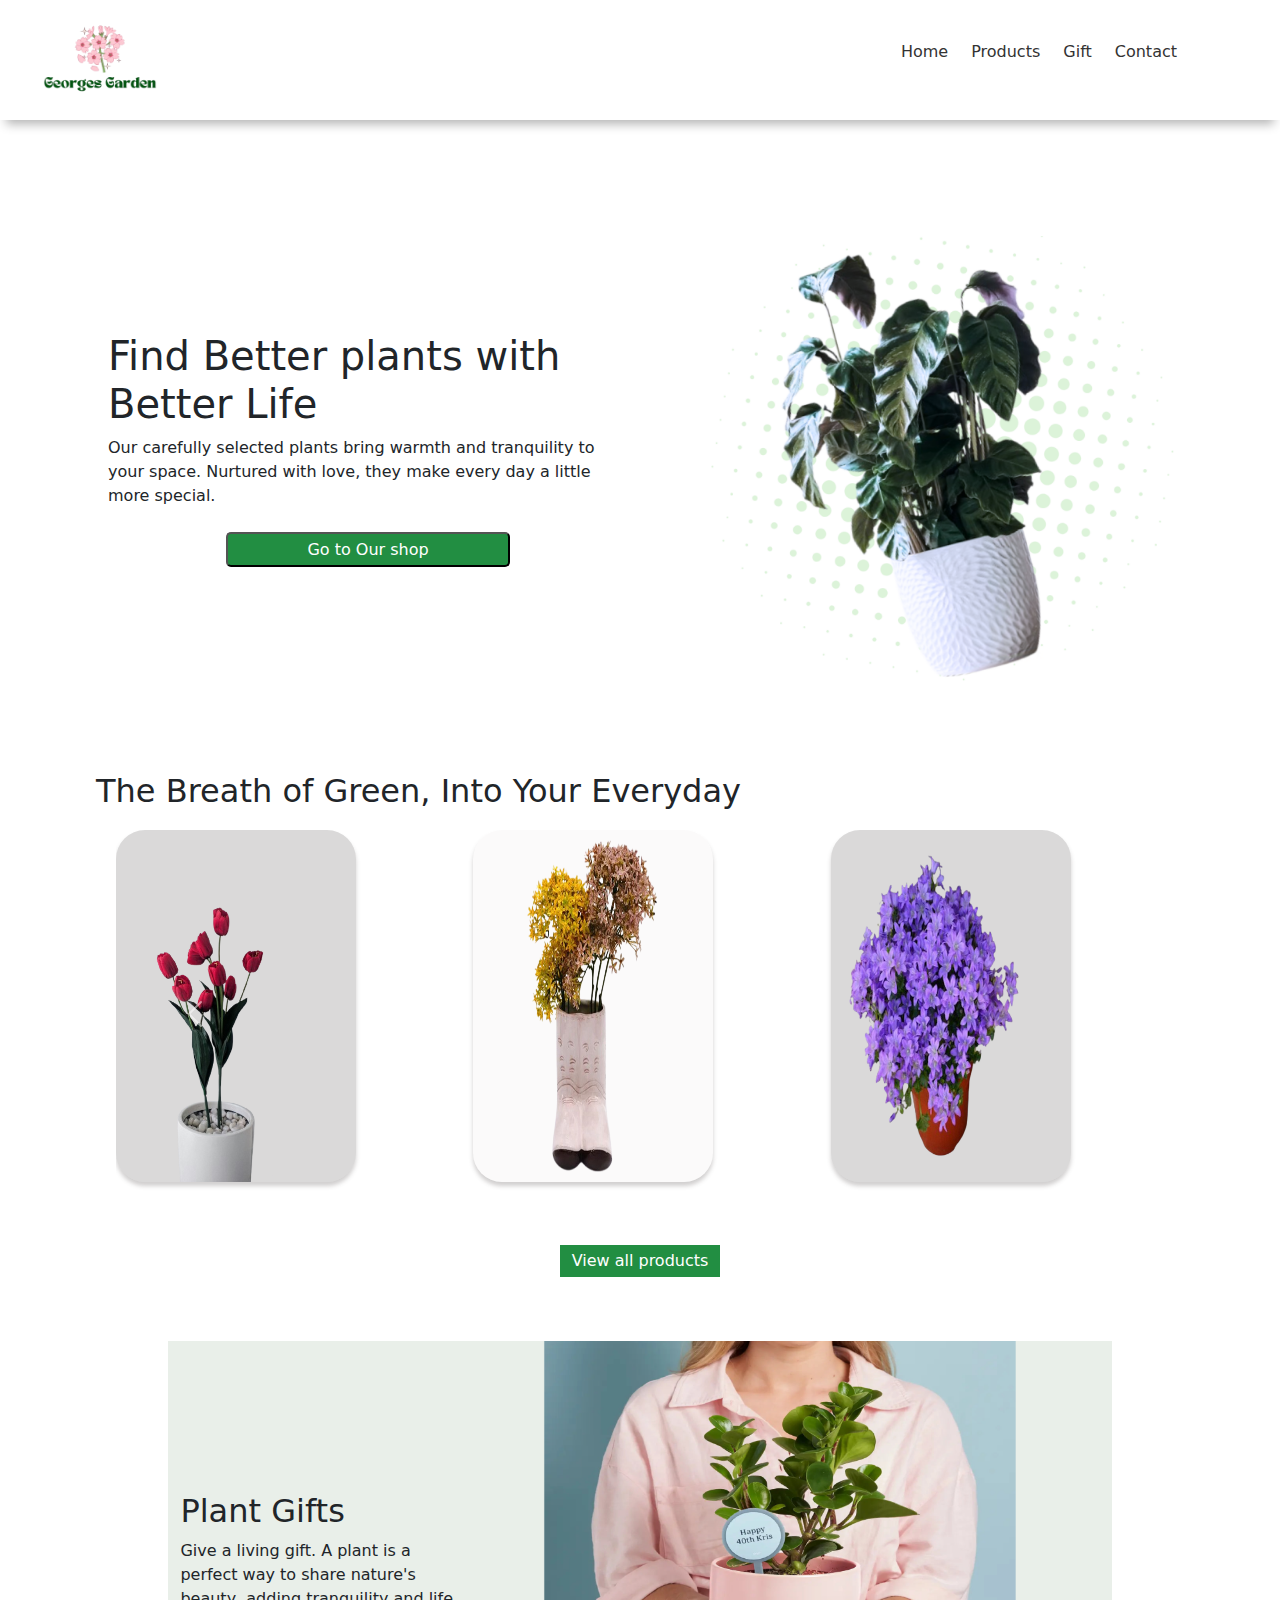
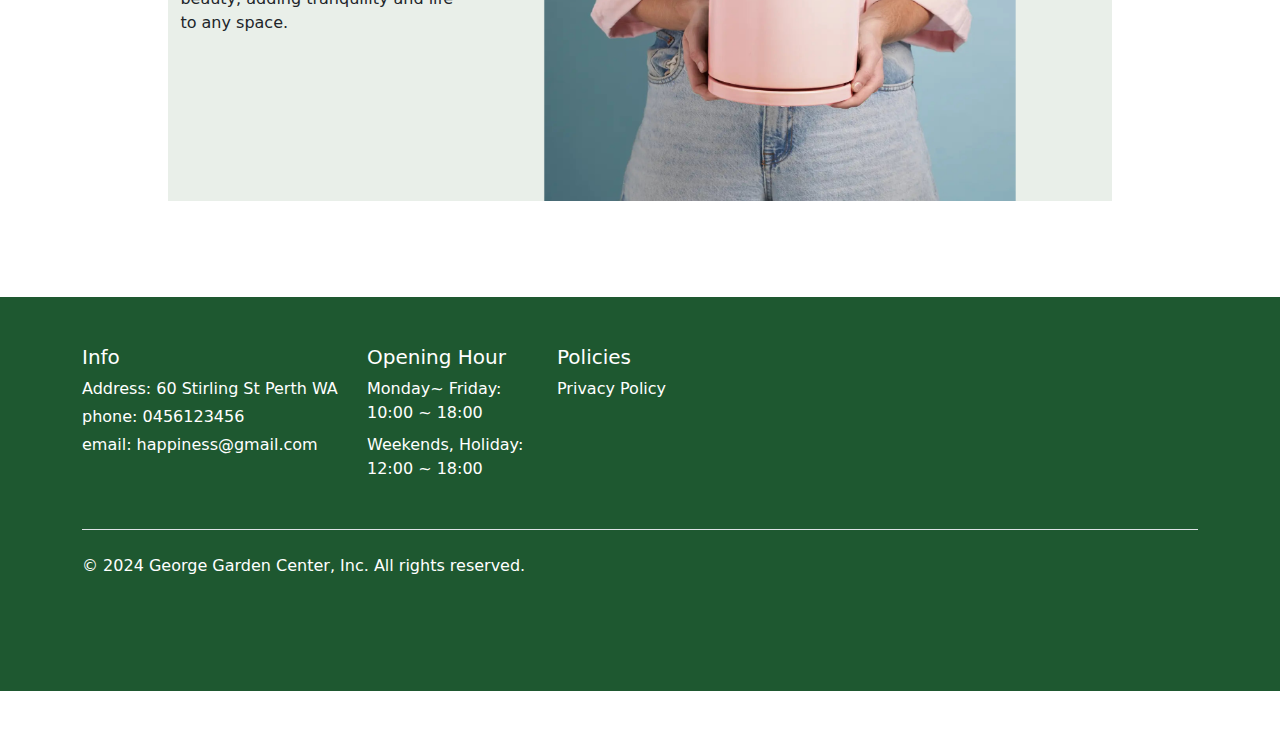
<file: index.html>
<!DOCTYPE html>
<html lang="en">
<head>
  <meta charset="UTF-8">
  <meta name="viewport" content="width=device-width, initial-scale=1.0">
  
  <title>George Garden Center</title>
  <link href="https://cdn.jsdelivr.net/npm/bootstrap@5.2.3/dist/css/bootstrap.min.css" rel="stylesheet" integrity="sha384-rbsA2VBKQhggwzxH7pPCaAqO46MgnOM80zW1RWuH61DGLwZJEdK2Kadq2F9CUG65" crossorigin="anonymous">
  

  <link href="bootstrap/css/bootstrap.css" rel="stylesheet">
<link href="css/style.css" rel="stylesheet">
</head>
<body>
  <header>
    <img src="img/logo.png" alt="George Garden center logo">
    <nav>
      <ul>
        <li><a href=index.html>Home</a></li>
        <li><a href=products.html>Products</a></li>
        <li><a href=gift.html>Gift</a></li>
        <li><a href=contact.html>Contact</a></li>
      </ul>
    </nav>
  </header>

  <main>
  <div class="wrapper">
    <div class="container">
      <div class="row align-middle">
        <div class="col-md-6 hero-text">
          <h1>Find Better plants with Better Life</h1>
          <p>Our carefully selected plants bring warmth and tranquility to your
            space. Nurtured with love, they make every day a little more special.</p>

            <section class="d-flex justify-content-center m-4" >
              <button class="hero-button">Go to Our shop</button>
            </section>
           
        </div>
        <div class="col-sm">
          <img class="hero-image" src="img/hero-image.png">
        </div>
       
      </div>
    </div>

    <h2>The Breath of Green, Into Your Everyday</h2>
    <!--carousel start-->
    <div id="carouselExample" class="carousel slide">
      <div class="carousel-inner">

        <!--card-->
        <div class="carousel-item active">
          <div class="row">
            <div class="col-md-4">
              <div class="card1">
                <img src="img/churip.png" class="card-img-top" alt="Image 1">
              </div>
            </div>
            <div class="col-md-4">
              <div class="card2">
                <img src="img/cowboy-boots.png" class=" card-img-top" alt="Image 2">
              </div>
            </div>
            <div class="col-md-4">
              <div class="card1">
                <img src="img/purple-pot-flower.png" class="card-img-top" alt="Image 3">
              </div>
            </div>
          </div>
        </div>
        <!--slide2-->
        <div class="carousel-item">
          <div class="row">
            <div class="col-md-4">
              <div class="card2">
                <img src="img/korean_roses.png" class="card-img-top" alt="Image 4">
              </div>
            </div>
            <div class="col-md-4">
              <div class="card1">
                <img src="img/cactus.png" class="card-img-top" alt="Image 5">
              </div>
            </div>
            <div class="col-md-4">
              <div class="card2">
                <img src="img/succulent-plant.png" class="card-img-top" alt="Image 6">
              </div>
            </div>
          </div>
        </div>
        
      <button class="carousel-control-prev" type="button" data-bs-target="#carouselExample" data-bs-slide="prev">
        <span class="carousel-control-prev-icon" aria-hidden="true"></span>
        <span class="visually-hidden">Previous</span>
      </button>
      <button class="carousel-control-next" type="button" data-bs-target="#carouselExample" data-bs-slide="next">
        <span class="carousel-control-next-icon" aria-hidden="true"></span>
        <span class="visually-hidden">Next</span>
      </button>
    </div>

    <!--carousel done-->
    <div class="product-button">
      <button class="view-button">View all products</button>
    </div>

    <!--gift plants-->


    <div class="container gift-container">
      <div class="row">
        <div class="col-6 col-md-4 gift-text">
          <h2>Plant Gifts</h2>
      <p>Give a living gift. A plant is a perfect way 
        to share nature's beauty, adding tranquility 
        and life to any space.</p>
        </div>
        <div class="col  gift-woman-pic">
          <img src="img/gift-woman.png" alt="the woman holding the plant gift">
        </div>
       
      </div>
    </div>
  
  </div>
  </main>

  <footer>
    <!--footer-->
<div class="container">
  <footer class="py-5">
    <div class="row">
      <div class="col-6 col-md-3 mb-3">
        <h5>Info</h5>
        <ul class="nav flex-column">
          <li class="nav-item mb-1">Address: 60 Stirling St Perth WA</li>
          <li class="nav-item mb-1">phone: 0456123456</li>
          <li class="nav-item mb-1">email: happiness@gmail.com</li>
        </ul>
      </div>

      <div class="col-6 col-md-2 mb-3">
        <h5>Opening Hour</h5>
        <ul class="nav flex-column">
          <li class="nav-item mb-2">Monday~ Friday: 10:00 ~ 18:00</li>
          <li class="nav-item mb-2">Weekends, Holiday: 12:00 ~ 18:00</li>
        </ul>
      </div>

      <div class="col-6 col-md-2 mb-3">
        <h5>Policies</h5>
        <ul class="nav flex-column">
          <li class="nav-item mb-2">Privacy Policy</li>
        </ul>
      </div>

     
    </div>

    <div class="d-flex flex-column flex-sm-row justify-content-between py-4 my-4 border-top">
      <p>&copy; 2024 George Garden Center, Inc. All rights reserved.</p>
      <ul class="list-unstyled d-flex">
        <li class="ms-3"><a class="link-body-emphasis" href="#"><svg class="bi" width="24" height="24"><use xlink:href="#twitter"/></svg></a></li>
        <li class="ms-3"><a class="link-body-emphasis" href="#"><svg class="bi" width="24" height="24"><use xlink:href="#instagram"/></svg></a></li>
        <li class="ms-3"><a class="link-body-emphasis" href="#"><svg class="bi" width="24" height="24"><use xlink:href="#facebook"/></svg></a></li>
      </ul>
    </div>
  </footer>
  <!--footer end-->
  <script src="https://cdn.jsdelivr.net/npm/bootstrap@5.2.3/dist/js/bootstrap.bundle.min.js" integrity="sha384-kenU1KFdBIe4zVF0s0G1M5b4hcpxyD9F7jL+jjXkk+Q2h455rYXK/7HAuoJl+0I4" crossorigin="anonymous"></script>
</body>
</html>
</file>
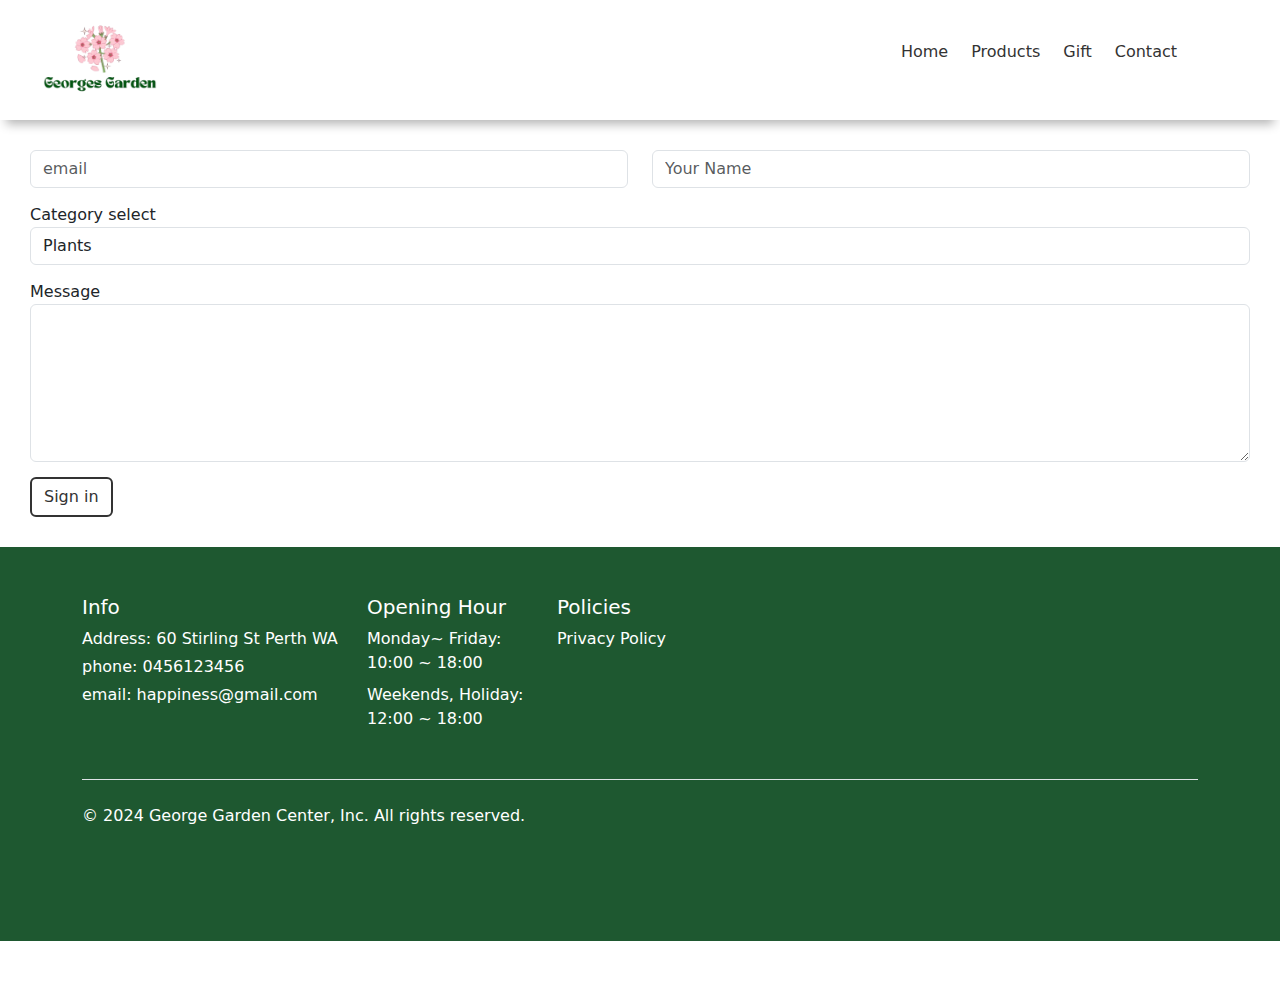
<file: contact.html>
<!DOCTYPE html>
<html lang="en">
<head>
  <meta charset="UTF-8">
  <meta name="viewport" content="width=device-width, initial-scale=1.0">
  
  <title>George Garden Center</title>
  <link href="https://cdn.jsdelivr.net/npm/bootstrap@5.2.3/dist/css/bootstrap.min.css" rel="stylesheet" integrity="sha384-rbsA2VBKQhggwzxH7pPCaAqO46MgnOM80zW1RWuH61DGLwZJEdK2Kadq2F9CUG65" crossorigin="anonymous">
  

  <link href="bootstrap/css/bootstrap.css" rel="stylesheet">
<link href="css/style.css" rel="stylesheet">
</head>
<body>
  <header>
    <img src="img/logo.png" alt="George Garden center logo">
    <nav>
      <ul>
        <li><a href=index.html>Home</a></li>
        <li><a href=products.html>Products</a></li>
        <li><a href=gift.html>Gift</a></li>
        <li><a href=contact.html>Contact</a></li>
      </ul>
    </nav>
  </header>





<main>
<!--contact form-->

<form>
    
        <div class="row">
          <div class="col">
            <input type="text" class="form-control" placeholder="email">
          </div>
          <div class="col">
            <input type="text" class="form-control" placeholder="Your Name">
          </div>
        </div>
     
    <div class="form-group">
      <label for="exampleFormControlSelect1">Category select</label>
      <select class="form-control" id="exampleFormControlSelect1">
        <option>Plants</option>
        <option>Pots</option>
        <option>Gifts</option>
        <option>Gardening tools</option>
        <option>Fertilisers</option>
      </select>
    </div>

    <div class="form-group">
      <label for="exampleFormControlTextarea1">Message</label>
      <textarea class="form-control" id="exampleFormControlTextarea1" rows="6"></textarea>
    </div>

    <div class="form-group row form-button">
        <div class="col-sm-10">
          <button type="submit" class="btn btn-primary">Sign in</button>
        </div>
      </div>
  </form>

</main>

<footer>
    <!--footer-->
<div class="container">
  <footer class="py-5">
    <div class="row">
      <div class="col-6 col-md-3 mb-3">
        <h5>Info</h5>
        <ul class="nav flex-column">
          <li class="nav-item mb-1">Address: 60 Stirling St Perth WA</li>
          <li class="nav-item mb-1">phone: 0456123456</li>
          <li class="nav-item mb-1">email: happiness@gmail.com</li>
        </ul>
      </div>

      <div class="col-6 col-md-2 mb-3">
        <h5>Opening Hour</h5>
        <ul class="nav flex-column">
          <li class="nav-item mb-2">Monday~ Friday: 10:00 ~ 18:00</li>
          <li class="nav-item mb-2">Weekends, Holiday: 12:00 ~ 18:00</li>
        </ul>
      </div>

      <div class="col-6 col-md-2 mb-3">
        <h5>Policies</h5>
        <ul class="nav flex-column">
          <li class="nav-item mb-2">Privacy Policy</li>
        </ul>
      </div>

     
    </div>

    <div class="d-flex flex-column flex-sm-row justify-content-between py-4 my-4 border-top">
      <p>&copy; 2024 George Garden Center, Inc. All rights reserved.</p>
      <ul class="list-unstyled d-flex">
        <li class="ms-3"><a class="link-body-emphasis" href="#"><svg class="bi" width="24" height="24"><use xlink:href="#twitter"/></svg></a></li>
        <li class="ms-3"><a class="link-body-emphasis" href="#"><svg class="bi" width="24" height="24"><use xlink:href="#instagram"/></svg></a></li>
        <li class="ms-3"><a class="link-body-emphasis" href="#"><svg class="bi" width="24" height="24"><use xlink:href="#facebook"/></svg></a></li>
      </ul>
    </div>
   
    </footer>
  </div>
</body>
</html>
</file>
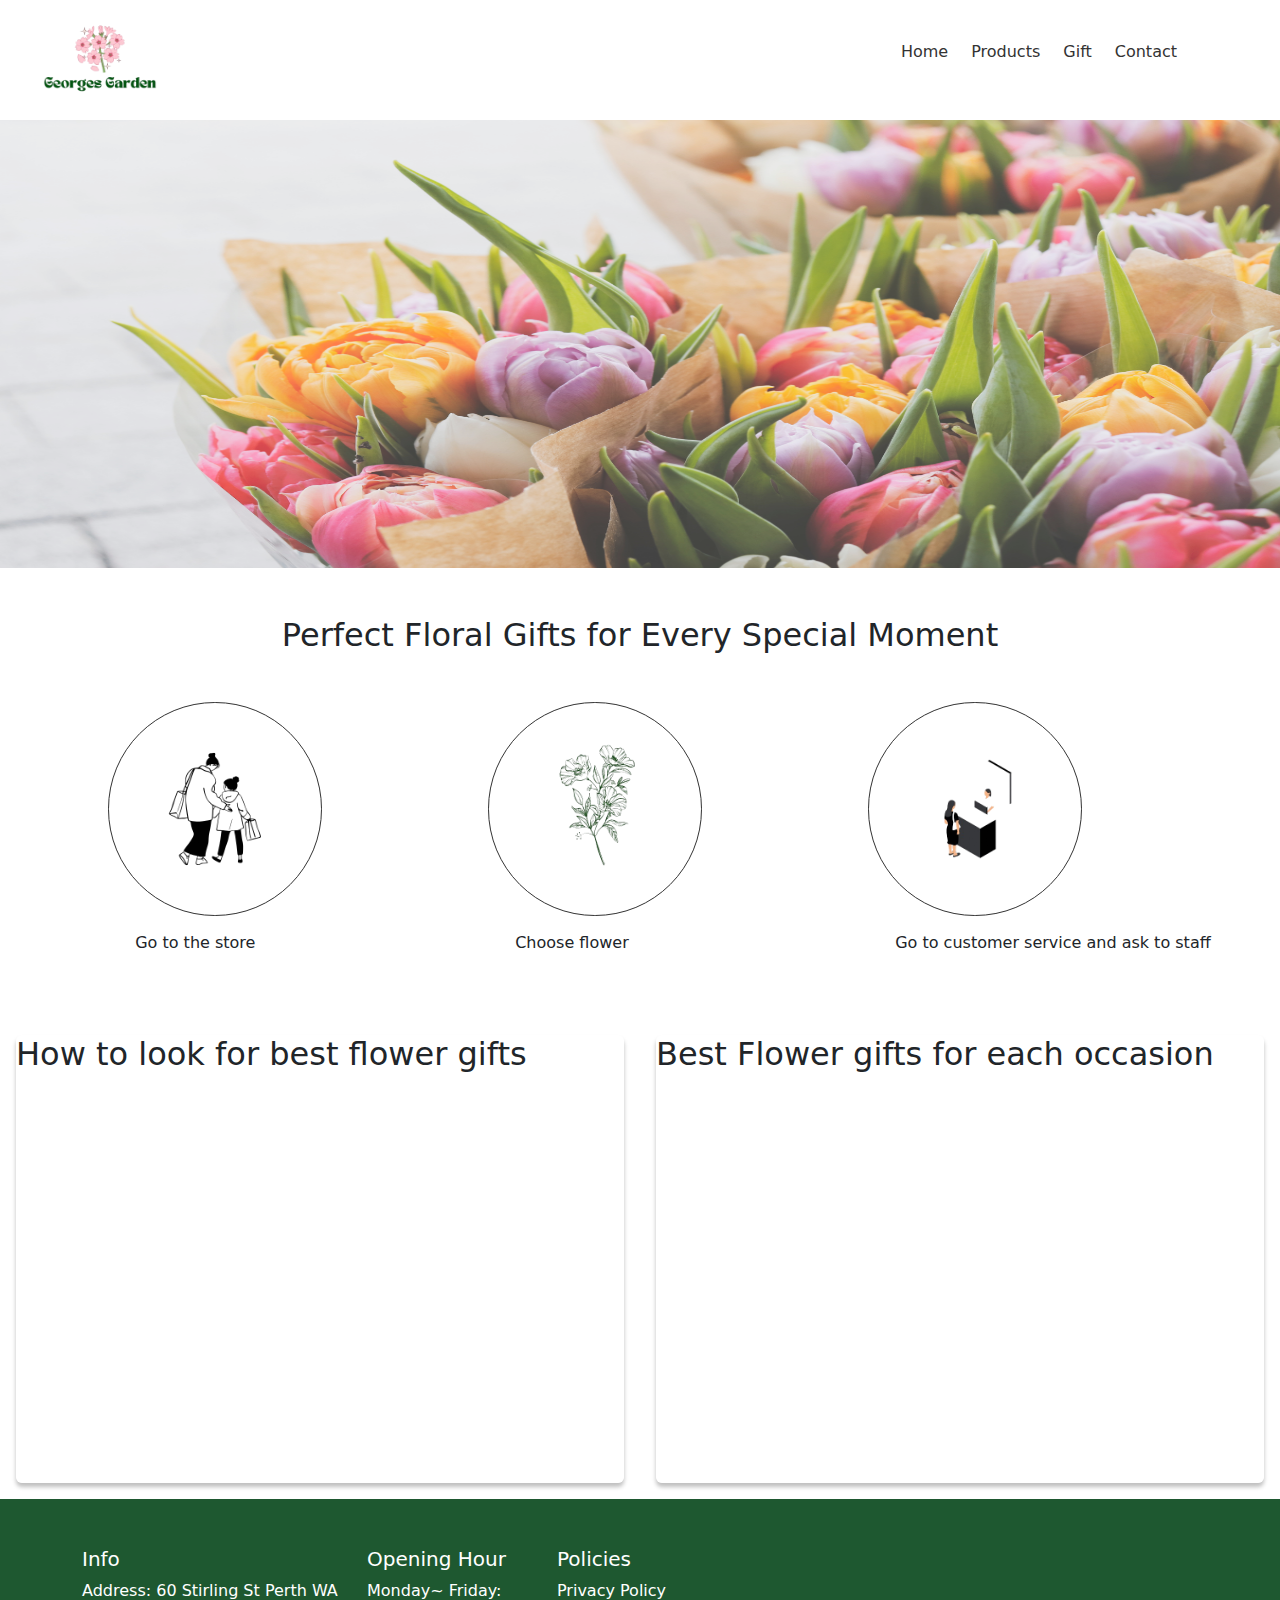
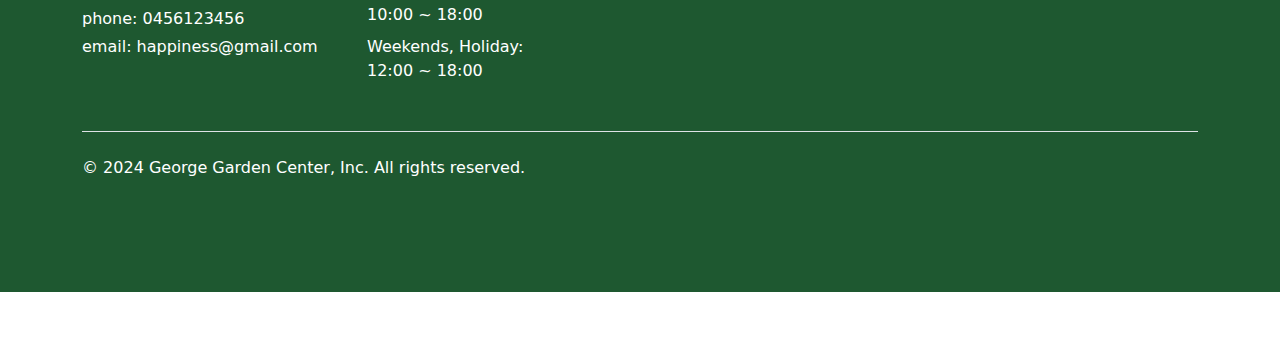
<file: gift.html>
<!DOCTYPE html>
<html lang="en">
<head>
  <meta charset="UTF-8">
  <meta name="viewport" content="width=device-width, initial-scale=1.0">
  
  <title>George Garden Center</title>
  <link href="https://cdn.jsdelivr.net/npm/bootstrap@5.2.3/dist/css/bootstrap.min.css" rel="stylesheet" integrity="sha384-rbsA2VBKQhggwzxH7pPCaAqO46MgnOM80zW1RWuH61DGLwZJEdK2Kadq2F9CUG65" crossorigin="anonymous">
  

  <link href="bootstrap/css/bootstrap.css" rel="stylesheet">
<link href="css/style.css" rel="stylesheet">
</head>
<body>
  <header>
    <img src="img/logo.png" alt="George Garden center logo">
    <nav>
      <ul>
        <li><a href=index.html>Home</a></li>
        <li><a href=products.html>Products</a></li>
        <li><a href=gift.html>Gift</a></li>
        <li><a href=contact.html>Contact</a></li>
      </ul>
    </nav>
  </header>

  <main>
    <section class="gift-hero">
      <img src="img/gift-hero.png" alt="gift page tulip hero image">
    </section>

    <section class="gift-situation">
      <h2>Perfect Floral Gifts for Every Special Moment</h2>
      <div class="container m-5">
        <div class="row">
          <div class="col-sm">
            <img src="img/go-shopping.png" alt="going shopping with parents illustration">
            <p>Go to the store</p>
          </div>
          <div class="col-sm">
            <img src="img/choose-flower.png" alt="a flower picture with a little green">
            <p>Choose flower</p>
          </div>
          <div class="col-sm">
            <img src="img/casher.png" alt="casher illustration">
            <p>Go to customer service and ask to staff</p>
          </div>
        </div>
      </div>
    </section>

    <!--card section-->
    <section>

    <div class="row align-items-start g-0">
      <div class="col-sm m-3">
        <div class="card" style="width: 100%;">
          <h2>How to look for best flower gifts</h2>
          <iframe width="90%" height="300" src="https://www.youtube.com/embed/FyAyV7Fliog?si=qBuclT8hwI12_eaU" title="YouTube video player" frameborder="0" allow="accelerometer; autoplay; clipboard-write; encrypted-media; gyroscope; picture-in-picture; web-share" referrerpolicy="strict-origin-when-cross-origin" allowfullscreen></iframe>
         
        </div>
      </div>
      <div class="col-sm m-3">
        <div class="card" style="width: 100%;">
          <h2>Best Flower gifts for each occasion</h2>
          <iframe width="90%" height="300" src="https://www.youtube.com/embed/kQskfMnJR08?si=pq_ber4SC_jEdSgi" title="YouTube video player" frameborder="0" allow="accelerometer; autoplay; clipboard-write; encrypted-media; gyroscope; picture-in-picture; web-share" referrerpolicy="strict-origin-when-cross-origin" allowfullscreen></iframe>
         
        </div>
      </div>
      
    </div>
    </section>

   
  </main>

  <footer>
    <!--footer-->
<div class="container">
  <footer class="py-5">
    <div class="row">
      <div class="col-6 col-md-3 mb-3">
        <h5>Info</h5>
        <ul class="nav flex-column">
          <li class="nav-item mb-1">Address: 60 Stirling St Perth WA</li>
          <li class="nav-item mb-1">phone: 0456123456</li>
          <li class="nav-item mb-1">email: happiness@gmail.com</li>
        </ul>
      </div>

      <div class="col-6 col-md-2 mb-3">
        <h5>Opening Hour</h5>
        <ul class="nav flex-column">
          <li class="nav-item mb-2">Monday~ Friday: 10:00 ~ 18:00</li>
          <li class="nav-item mb-2">Weekends, Holiday: 12:00 ~ 18:00</li>
        </ul>
      </div>

      <div class="col-6 col-md-2 mb-3">
        <h5>Policies</h5>
        <ul class="nav flex-column">
          <li class="nav-item mb-2">Privacy Policy</li>
        </ul>
      </div>

     
    </div>

    <div class="d-flex flex-column flex-sm-row justify-content-between py-4 my-4 border-top">
      <p>&copy; 2024 George Garden Center, Inc. All rights reserved.</p>
      <ul class="list-unstyled d-flex">
        <li class="ms-3"><a class="link-body-emphasis" href="#"><svg class="bi" width="24" height="24"><use xlink:href="#twitter"/></svg></a></li>
        <li class="ms-3"><a class="link-body-emphasis" href="#"><svg class="bi" width="24" height="24"><use xlink:href="#instagram"/></svg></a></li>
        <li class="ms-3"><a class="link-body-emphasis" href="#"><svg class="bi" width="24" height="24"><use xlink:href="#facebook"/></svg></a></li>
      </ul>
    </div>
   
    </footer>
  </div>
</body>
</html>
</file>
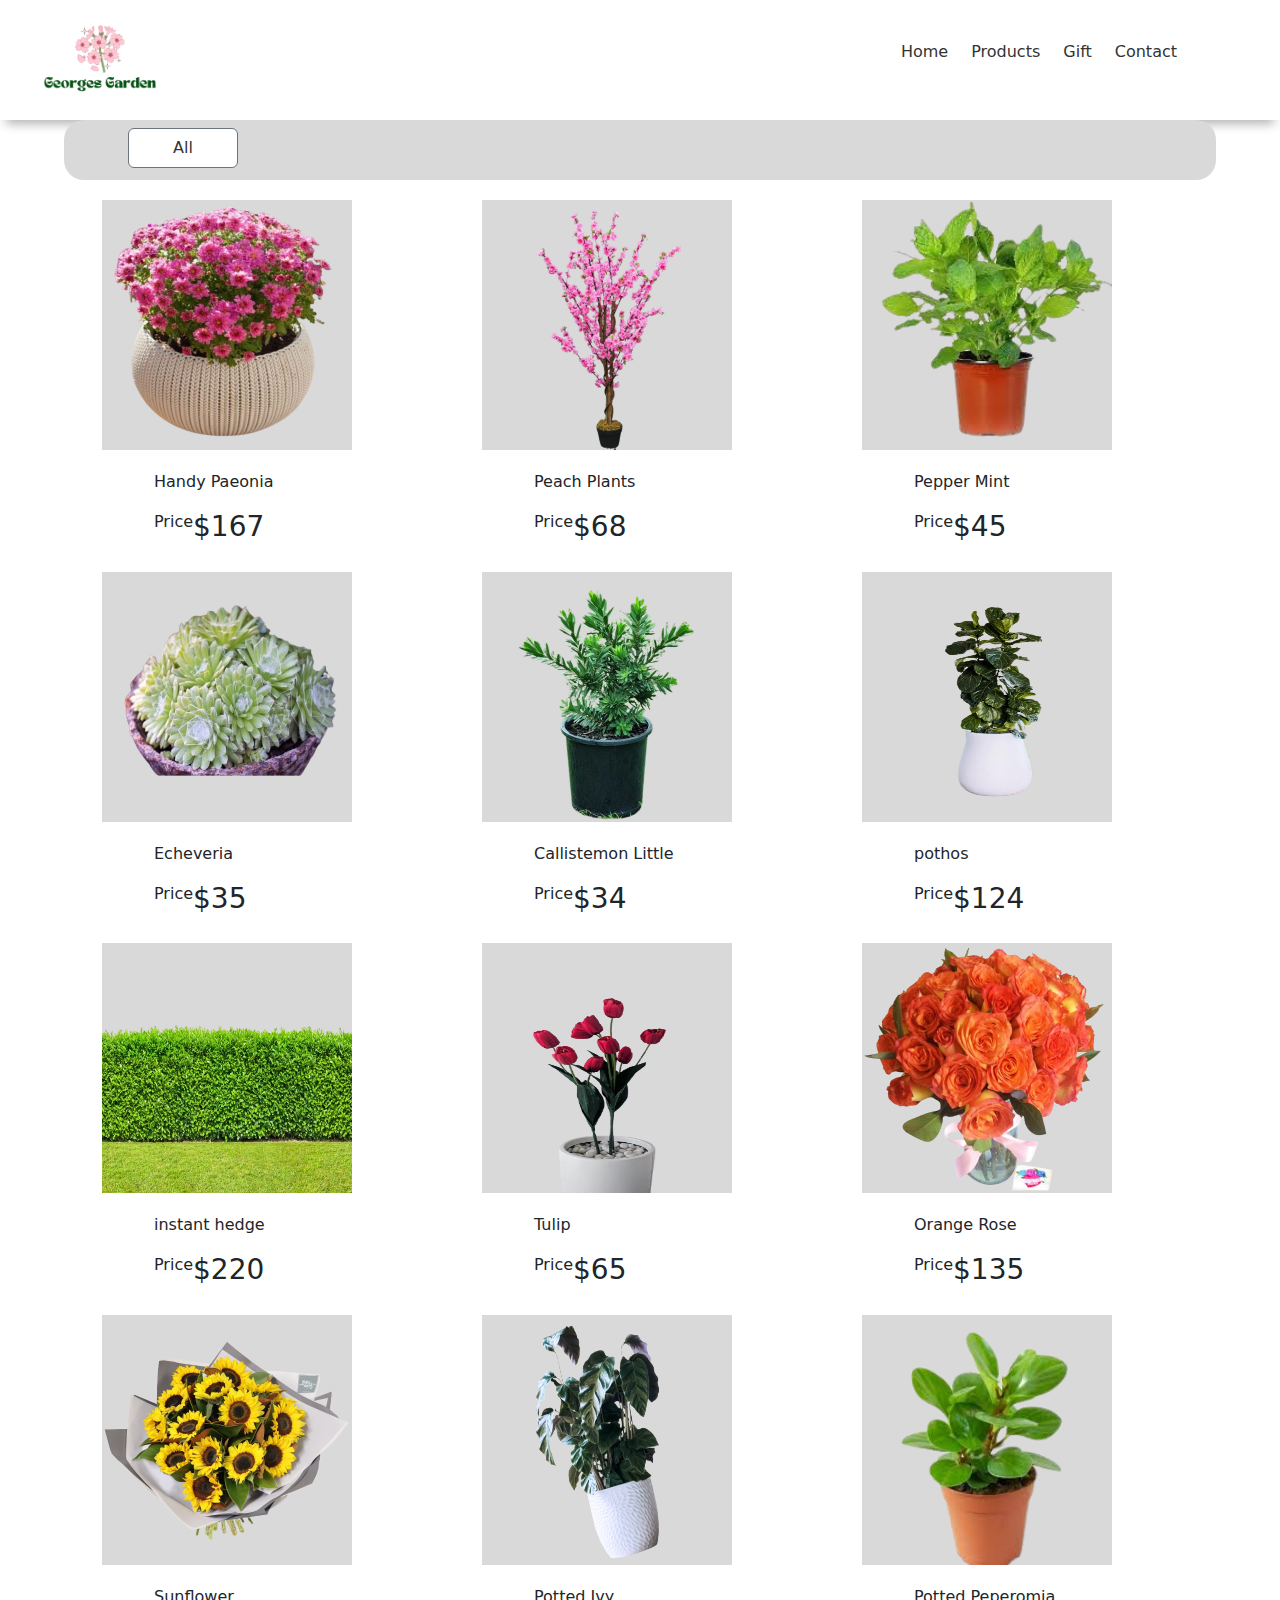
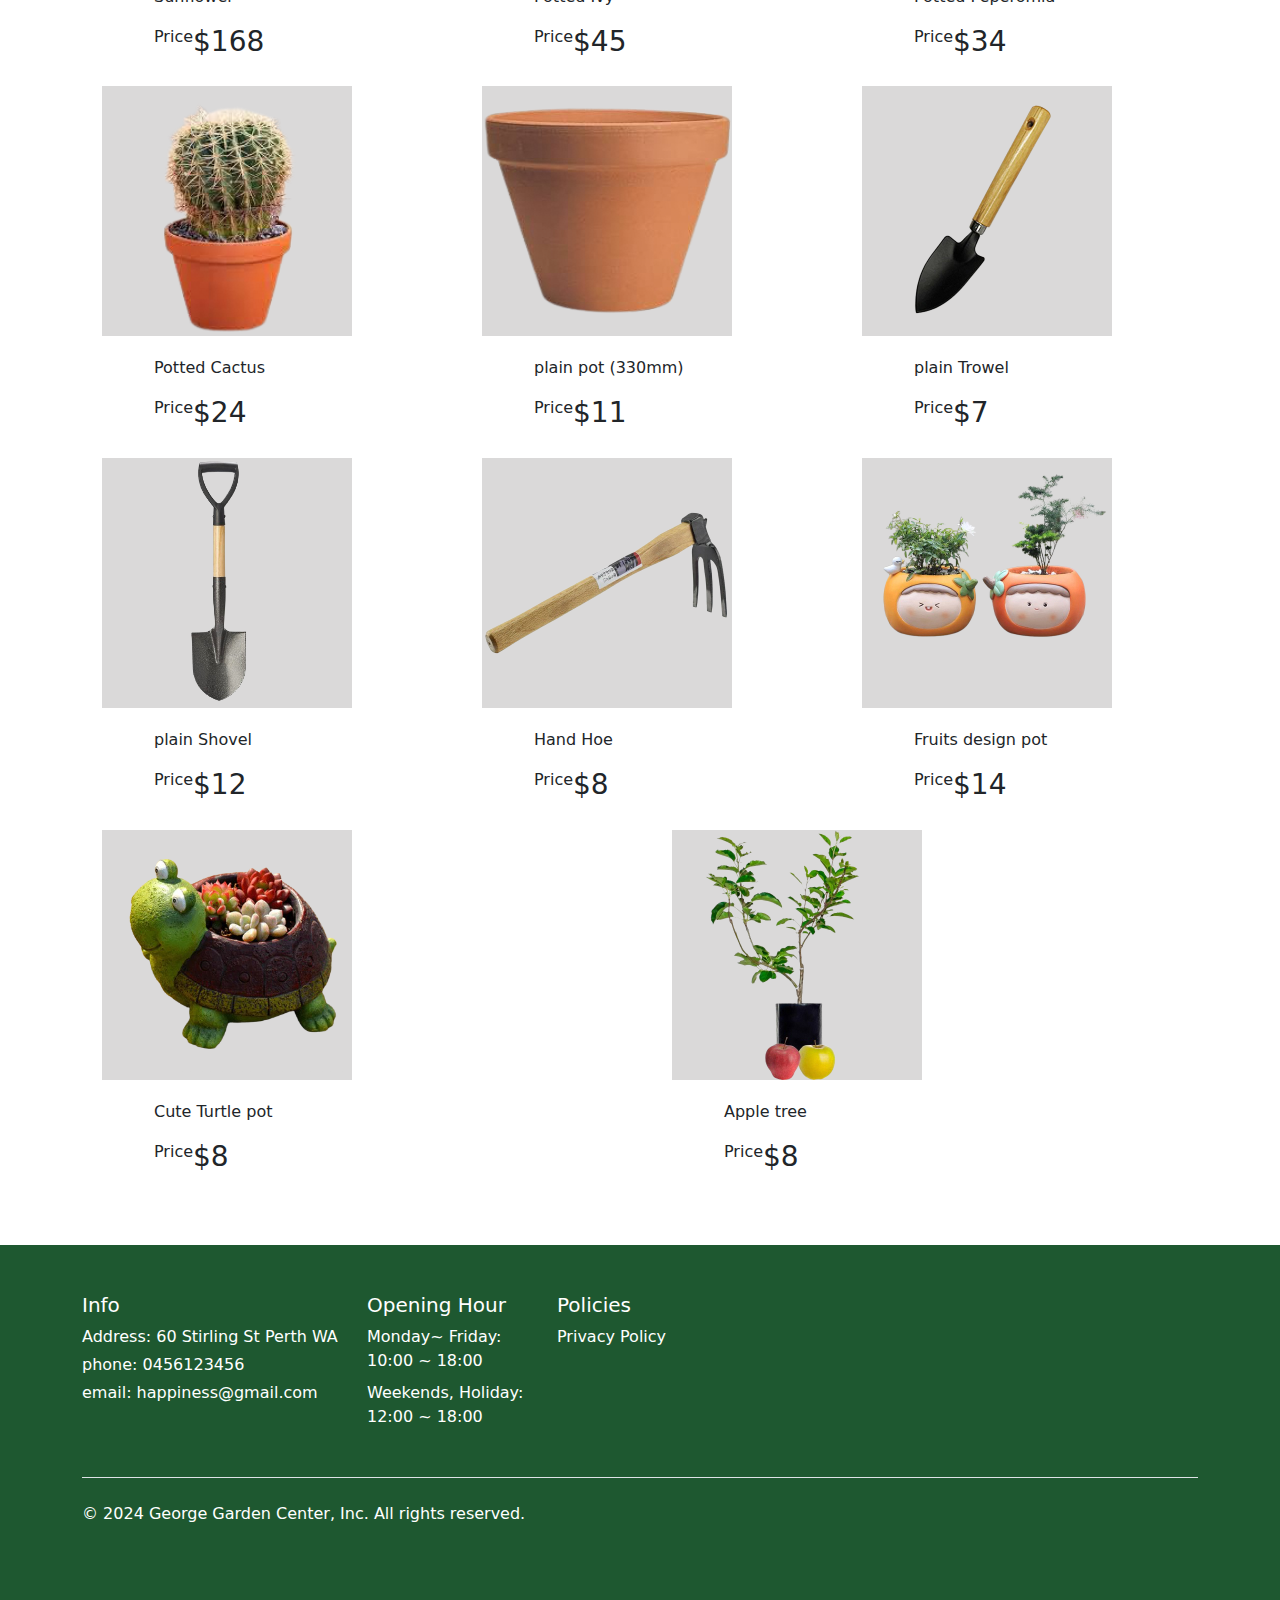
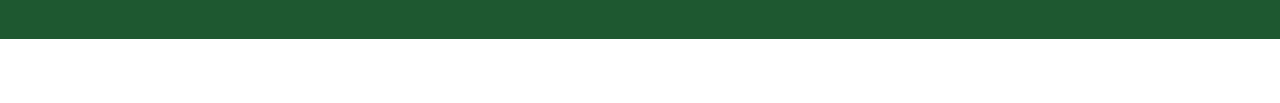
<file: products.html>
<!DOCTYPE html>
<html lang="en">
<head>
  <meta charset="UTF-8">
  <meta name="viewport" content="width=device-width, initial-scale=1.0">
  
  <title>George Garden Center</title>
  <link href="https://cdn.jsdelivr.net/npm/bootstrap@5.2.3/dist/css/bootstrap.min.css" rel="stylesheet" integrity="sha384-rbsA2VBKQhggwzxH7pPCaAqO46MgnOM80zW1RWuH61DGLwZJEdK2Kadq2F9CUG65" crossorigin="anonymous">
  

  <link href="bootstrap/css/bootstrap.css" rel="stylesheet">
<link href="css/style.css" rel="stylesheet">
</head>
<body>
  <header>
    <img src="img/logo.png" alt="George Garden center logo">
    <nav>
      <ul>
        <li><a href=index.html>Home</a></li>
        <li><a href=products.html>Products</a></li>
        <li><a href=gift.html>Gift</a></li>
        <li><a href=contact.html>Contact</a></li>
      </ul>
    </nav>
  </header>

  <main>
    <section class="category-content">
      <button type="button" class="btn btn-secondary">All</button>
    </section>
    <div class="container">
      <div class="row">
        <div class="col-sm">
          <div class="picture-background">
            <img class="picture-size" src="img/paeonia.png">
            </div>
            
            <div class="product-text">

            <p>Handy Paeonia</p>
            <div class="d-flex flex-row">
              <p>Price</p>
            <h3>$167</h3>
            </div>
           
            </div>
          
        </div>
       
        <div class="col-sm">
          <div class="picture-background">
            <img class="picture-size" src="img/peach-tree.png">
            </div>
            
            <div class="product-text">

            <p>Peach Plants</p>
            <div class="d-flex flex-row">
              <p>Price</p>
            <h3>$68</h3>
            </div>
           
            </div>
          
        </div>


        <div class="col-sm">
          <div class="picture-background">
            <img class="picture-size" src="img/pepper-mint.png">
            </div>
            
            <div class="product-text">

            <p>Pepper Mint</p>
            <div class="d-flex flex-row">
              <p>Price</p>
            <h3>$45</h3>
            </div>
           
            </div>
          
        </div>

        <div class="col-sm">
          <div class="picture-background">
            <img class="picture-size" src="img/echeveria.png">
            </div>
            
            <div class="product-text">

            <p>Echeveria</p>
            <div class="d-flex flex-row">
              <p>Price</p>
            <h3>$35</h3>
            </div>
           
            </div>
          
        </div>

        <div class="col-sm">
          <div class="picture-background">
            <img class="picture-size" src="img/callistemon.png">
            </div>
            
            <div class="product-text">

            <p>Callistemon Little </p>
            <div class="d-flex flex-row">
              <p>Price</p>
            <h3>$34</h3>
            </div>
           
            </div>
          
        </div>

        <div class="col-sm">
          <div class="picture-background">
            <img class="picture-size" src="img/pothos.png">
            </div>
            
            <div class="product-text">

            <p>pothos</p>
            <div class="d-flex flex-row">
              <p>Price</p>
            <h3>$124</h3>
            </div>
           
            </div>
          
        </div>

        <div class="col-sm">
          <div class="picture-background">
            <img class="picture-size" src="img/hedge.png">
            </div>
            
            <div class="product-text">

            <p>instant hedge</p>
            <div class="d-flex flex-row">
              <p>Price</p>
            <h3>$220</h3>
            </div>
           
            </div>
          
        </div>

        <div class="col-sm">
          <div class="picture-background">
            <img class="picture-size" src="img/churip.png">
            </div>
            
            <div class="product-text">

            <p>Tulip</p>
            <div class="d-flex flex-row">
              <p>Price</p>
            <h3>$65</h3>
            </div>
           
            </div>
          
        </div>

        <div class="col-sm">
          <div class="picture-background">
            <img class="picture-size" src="img/korean_roses.png">
            </div>
            
            <div class="product-text">

            <p>Orange Rose</p>
            <div class="d-flex flex-row">
              <p>Price</p>
            <h3>$135</h3>
            </div>
           
            </div>
          
        </div>

        <div class="col-sm">
          <div class="picture-background">
            <img class="picture-size" src="img/sunflower.png">
            </div>
            
            <div class="product-text">

            <p>Sunflower</p>
            <div class="d-flex flex-row">
              <p>Price</p>
            <h3>$168</h3>
            </div>
           
            </div>
          
        </div>

        <div class="col-sm">
          <div class="picture-background">
            <img class="picture-size" src="img/potted-ivy.png">
            </div>
            
            <div class="product-text">

            <p>Potted Ivy</p>
            <div class="d-flex flex-row">
              <p>Price</p>
            <h3>$45</h3>
            </div>
           
            </div>
          
        </div>

        <div class="col-sm">
          <div class="picture-background">
            <img class="picture-size" src="img/potted-peperomia.png">
            </div>
            
            <div class="product-text">

            <p>Potted Peperomia</p>
            <div class="d-flex flex-row">
              <p>Price</p>
            <h3>$34</h3>
            </div>
           
            </div>
          
        </div>

        <div class="col-sm">
          <div class="picture-background">
            <img class="picture-size" src="img/cactus.png">
            </div>
            
            <div class="product-text">

            <p>Potted Cactus</p>
            <div class="d-flex flex-row">
              <p>Price</p>
            <h3>$24</h3>
            </div>
            </div>
          
        </div>

        <div class="col-sm">
          <div class="picture-background">
            <img class="picture-size" src="img/pots-plain.png">
            </div>
            
            <div class="product-text">

            <p>plain pot (330mm) </p>
            <div class="d-flex flex-row">
              <p>Price</p>
            <h3>$11</h3>
            </div>
            </div>
          
        </div>

        <div class="col-sm">
          <div class="picture-background">
            <img class="picture-size" src="img/plain-trowel.png">
            </div>
            
            <div class="product-text">

            <p>plain Trowel </p>
            <div class="d-flex flex-row">
              <p>Price</p>
            <h3>$7</h3>
            </div>
            </div>
          
        </div>

        <div class="col-sm">
          <div class="picture-background">
            <img class="picture-size" src="img/plain-shovel.png">
            </div>
            
            <div class="product-text">

            <p>plain Shovel </p>
            <div class="d-flex flex-row">
              <p>Price</p>
            <h3>$12</h3>
            </div>
            </div>
          
        </div>

        <div class="col-sm">
          <div class="picture-background">
            <img class="picture-size" src="img/hand-hoe.png">
            </div>
            
            <div class="product-text">

            <p>Hand Hoe </p>
            <div class="d-flex flex-row">
              <p>Price</p>
            <h3>$8</h3>
            </div>
            </div>
          
        </div>

      


        <div class="col-sm">
          <div class="picture-background">
            <img class="picture-size" src="img/fluit-design-pot.png">
            </div>
            
            <div class="product-text">

            <p>Fruits design pot</p>
            <div class="d-flex flex-row">
              <p>Price</p>
            <h3>$14</h3>
            </div>
            </div>
          
        </div>

        <div class="col-sm">
          <div class="picture-background">
            <img class="picture-size" src="img/Cute_Turtle_Plant_Flower_Pots.png">
            </div>
            
            <div class="product-text">

            <p>Cute Turtle pot</p>
            <div class="d-flex flex-row">
              <p>Price</p>
            <h3>$8</h3>
            </div>
            </div>
          
        </div>

        <div class="col-sm">
          <div class="picture-background">
            <img class="picture-size" src="img/red-yellow-apple-tree.png">
            </div>
            
            <div class="product-text">

            <p>Apple tree</p>
            <div class="d-flex flex-row">
              <p>Price</p>
            <h3>$8</h3>
            </div>
            </div>
          
        </div>
      </div>
    </div>


   
  </main>

  <footer>
    <!--footer-->
<div class="container">
  <footer class="py-5">
    <div class="row">
      <div class="col-6 col-md-3 mb-3">
        <h5>Info</h5>
        <ul class="nav flex-column">
          <li class="nav-item mb-1">Address: 60 Stirling St Perth WA</li>
          <li class="nav-item mb-1">phone: 0456123456</li>
          <li class="nav-item mb-1">email: happiness@gmail.com</li>
        </ul>
      </div>

      <div class="col-6 col-md-2 mb-3">
        <h5>Opening Hour</h5>
        <ul class="nav flex-column">
          <li class="nav-item mb-2">Monday~ Friday: 10:00 ~ 18:00</li>
          <li class="nav-item mb-2">Weekends, Holiday: 12:00 ~ 18:00</li>
        </ul>
      </div>

      <div class="col-6 col-md-2 mb-3">
        <h5>Policies</h5>
        <ul class="nav flex-column">
          <li class="nav-item mb-2">Privacy Policy</li>
        </ul>
      </div>

     
    </div>

    <div class="d-flex flex-column flex-sm-row justify-content-between py-4 my-4 border-top">
      <p>&copy; 2024 George Garden Center, Inc. All rights reserved.</p>
      <ul class="list-unstyled d-flex">
        <li class="ms-3"><a class="link-body-emphasis" href="#"><svg class="bi" width="24" height="24"><use xlink:href="#twitter"/></svg></a></li>
        <li class="ms-3"><a class="link-body-emphasis" href="#"><svg class="bi" width="24" height="24"><use xlink:href="#instagram"/></svg></a></li>
        <li class="ms-3"><a class="link-body-emphasis" href="#"><svg class="bi" width="24" height="24"><use xlink:href="#facebook"/></svg></a></li>
      </ul>
    </div>
   
    </footer>
  </div>
  
  <!--footer end-->

</body>
</html>
</file>
<file: css/style.css>
header{
  display:flex;
  width: 100%;
  justify-content:space-between;
  align-items: center;
  box-shadow: 0px 10px 10px -6px rgba(0, 0, 0, 0.3);

}



header img {
  width:200px;
  height:120px;
}

nav{
  margin-right: 5rem;
}


header nav ul{
  display:flex;
 
}

nav li {
  list-style: none;
  justify-content: end;
  margin-right: 23px;
}

nav a {
  color:#333;
  text-decoration: none;

}

nav a:hover{
  color:#1E5830;
  font-weight: bold;
  font-size:17px;
}

.hero-button{
  background-color: #228E42;
  color:#fff;
 width: 60%;
 height:35px;
 border-radius: 5px;
 

}

.hero-image{
  max-width:100%;
  margin:20px;
}

.hero-text{
  margin: auto;
}

.container{
  margin-bottom: 4rem;
}

.wrapper{
  margin:6rem;
}

.sr-only{
  color:#333;
}

.card1, .card2{
  width: 240px; 
 position: relative;
  margin-right: 10px;
  margin-bottom:15px;
  border-radius: 29px;
  box-shadow: 0px 4px 4px rgba(71, 65, 65, 0.25);

}

.carousel, .slide, .pointer-event{
  margin:20px;
}


.carousel-inner{
  overflow:hidden;
}


.card::before{
  content: "";
  display: block;
  padding-top: calc(100% * 1.618); 
}

.card1 img, .card2 img{
  height:22em;
  width: 200px;

}

.card1{
  background-color:rgba(71, 65, 65, 0.2) ;
}

.card2{
  background-color: rgba(236, 230, 230, 0.2);;
}


.carousel-control-next, .carousel-control-prev{
  color:#000;

}

.product-button{
  margin-top: 3em;
  display: flex;
  justify-content: center;
  
}

.view-button{
  background-color: #228E42;;
  color: #fff;
  width:10em;
  height:2em;
  border: 0;

}

.gift-woman-pic img{
  width:100%;
  height:auto;
  max-width: 100%;
}

.gift-text{
  margin: auto;
}

.gift-container{
  margin: 4em auto;
  background-color: #E9EFE9;
  width:90%;
  
}

footer{
  background-color: #1E5830;
}

footer h5, footer li, footer p {
  color:#fff;
}


.category-content{ 
  width:90%;
  height:60px;
  background-color: #D9D9D9;
  border-radius: 20px;
  margin-right: auto;
  margin-left: auto;
}

.category-content button{
  width:110px;
  height:40px;
  margin-left: 4em;
  margin-top:0.5em
}

.btn-secondary{
  background-color: #fff;
  color:#333;
}

.product-text{
  margin-left:4.5em;
}

.picture-size{
  width:250px;
  height:250px;
}

.picture-background{
 background-color: rgb(71,65,65,0.2);
 margin: 20px 20px;
 width:250px;

}

.gift-hero img{
width:100%;
height:28em;
}

.gift-situation img{
  width:60%;
  border-radius: 50%;
  border: 1px solid #333;
}

.gift-situation p{ 
  text-align: left;
  padding-left: 1.7em; 
  margin-top: 15px;
}

.gift-situation h2{
  text-align: center;
}

.gift-situation {
margin: 3em;
}

.card::before {
  padding:0;
  margin:0;
}

.card{
  border:0;
  height: 28em;

background: rgba(255, 255, 255, 0.6);
box-shadow: 0px 4px 4px rgba(0, 0, 0, 0.25);

}

/*contact form */

form {
  margin:30px;
}

.form-button{
  margin-top:10px;
}

.form-button button{
  background-color: #fff;
  border: 2px solid #333;
  color:#333;
  
}

.form-button button:hover{
  background-color: #1E5830;
  border:0;
  color:#fff;
  
}

.form-group{
  margin-top:15px;
}

@media (max-width:600px){
  .gift-container .row {
    flex-direction: column; /* Stack the text and image on top of each other */
    justify-content: space-between;
  }

  .gift-worman-pic img{
    width:500px;
    
  }

  .carousel-item .row{
    flex-direction: row;
  }

  .carousel-item img{
    height:380px;
    width:90%
  }

  .carousel-item{
    margin:auto;
  }
}
</file>
